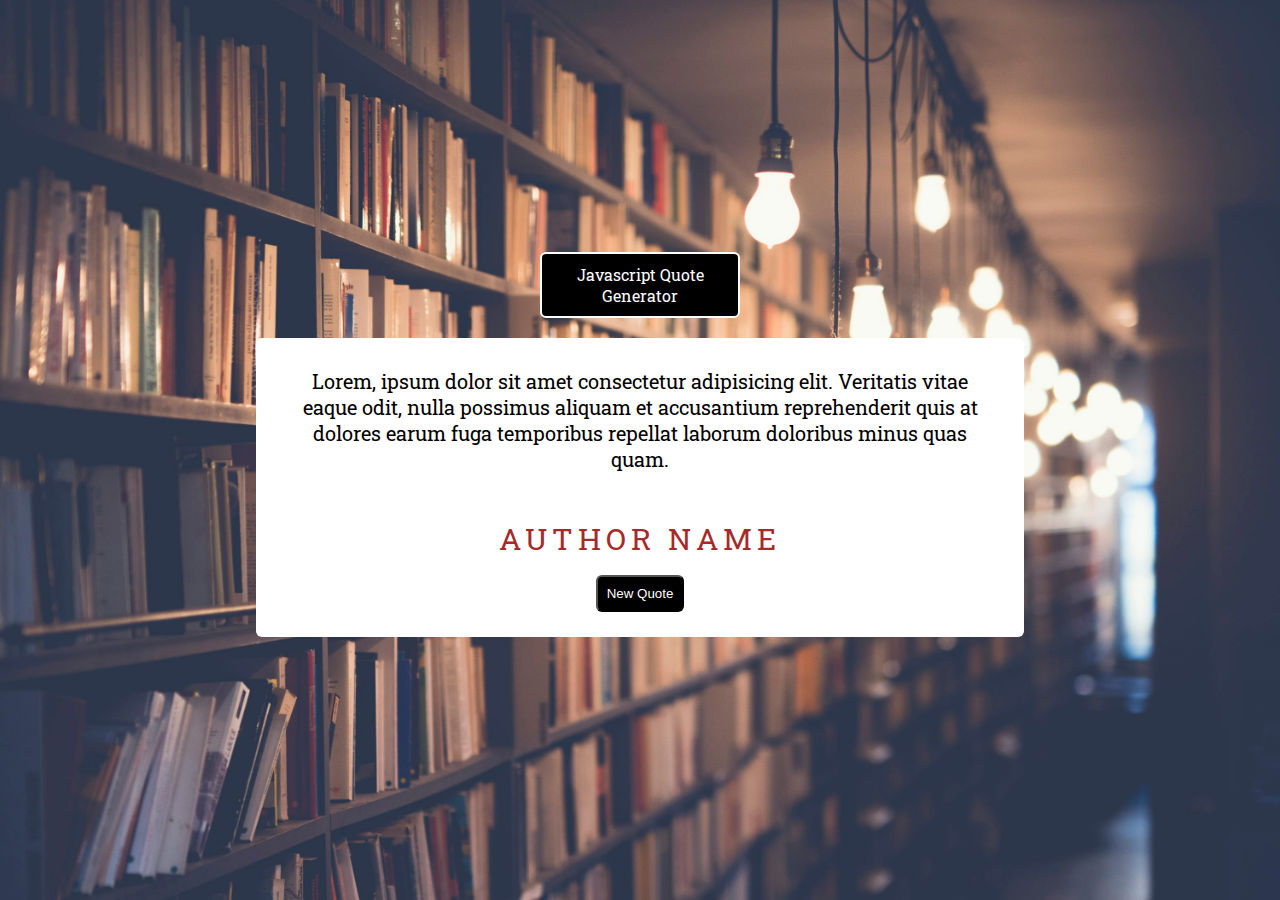
<file: project-1/index.html>
<!DOCTYPE html>
<html lang="en">

<head>
    <meta charset="UTF-8">
    <meta name="viewport" content="width=device-width, initial-scale=1.0">
    <title>Quote generator</title>
    <link rel="preconnect" href="https://fonts.googleapis.com">
    <link rel="preconnect" href="https://fonts.gstatic.com" crossorigin>
    <link
        href="https://fonts.googleapis.com/css2?family=Orbitron:wght@400..900&family=Roboto+Slab:wght@100..900&display=swap"
        rel="stylesheet">
    <style>
        body {
            background-image: url('photo-1481627834876-b7833e8f5570.jpeg');
            background-repeat: no-repeat;
            background-size: cover;
            font-family: "Roboto Slab", serif;
        }

        .header {
            width: 15vw;
            background-color: black;
            color: white;
            padding: 10px 2px;
            text-align: center;
            border-radius: 6px;
            border: 2px solid white;
            margin-top: 28vh;
            margin-left: auto;
            margin-right: auto;
        }

        .main {
            display: flex;
            flex-direction: column;
            justify-content: center;
            align-items: center;
            gap: 17px;
            width: 60vw;
            background-color: white;
            margin-left: auto;
            margin-right: auto;
            margin-top: 20px;
            border-radius: 6px;
        }

        .lorem {
            text-align: center;
            padding: 30px;
            font-size: 20px;
        }

        .title {
            font-size: 30px;
            color: brown;
            letter-spacing: 5px;
        }

        .button button {
            color: white;
            background-color: black;
            padding: 9px;
            margin-bottom: 25px;
            border-radius: 6px;
        }
    </style>
</head>

<body>
    <div class="header">
        Javascript Quote Generator
    </div>
    <div class="main">
        <div class="lorem">
            Lorem, ipsum dolor sit amet consectetur adipisicing elit. Veritatis vitae eaque odit, nulla possimus aliquam
            et accusantium reprehenderit quis at dolores earum fuga temporibus repellat laborum doloribus minus quas
            quam.
        </div>
        <div class="title">
            AUTHOR NAME
        </div>
        <div class="button">
            <button>New Quote</button>
        </div>
    </div>
</body>

</html>
</file>
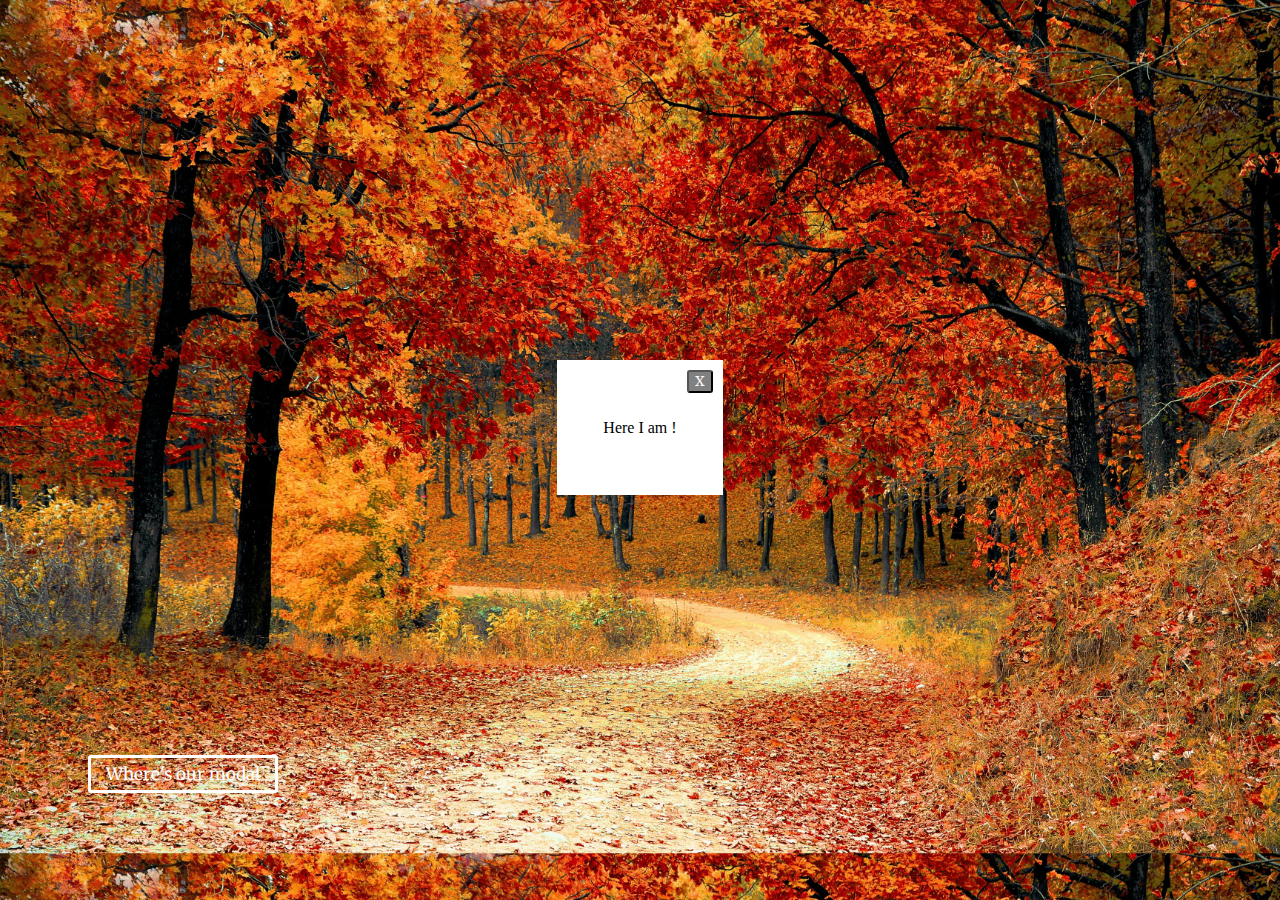
<file: project-2/index.html>
<!DOCTYPE html>
<html lang="en">

<head>
    <meta charset="UTF-8">
    <meta name="viewport" content="width=device-width, initial-scale=1.0">
    <title>Alert</title>
    <link rel="preconnect" href="https://fonts.googleapis.com">
    <link rel="preconnect" href="https://fonts.gstatic.com" crossorigin>
    <link
        href="https://fonts.googleapis.com/css2?family=Merriweather:ital,wght@0,300;0,400;0,700;0,900;1,300;1,400;1,700;1,900&family=Orbitron:wght@400..900&family=Roboto+Slab:wght@100..900&display=swap"
        rel="stylesheet">
    <style>
        body {
            background-image: url('pexels-pixabay-33109.jpg');
            background-size: cover;
            background-repeat: no repeat;
        }

        .main {
            background-color: white;
            width: 13vw;
            height: 15vh;
            display: grid;
            margin-top: 40vh;
            margin-left: auto;
            margin-right: auto;
        }

        .cancel-button {
            justify-self: end;
            margin-top: 10px;
            margin-right: 10px;
            height: 10px;
        }

        .cancel-button button:hover {
            background-color: red;
            cursor: pointer;
        }

        .cancel-button button {
            border-radius: 3px;
            background-color: gray;
            color: white;
            font-family: "Merriweather", serif;
        }

        .text {
            text-align: center;
            margin-bottom: 20px;
        }

        .footer {
            margin-top: 260px;
            margin-left: 80px;
        }

        .footer button {
            border: 3px solid white;
            padding: 5px 15px;
            font-size: 17px;
            background-color: transparent;
            color: white;
            border-radius: 3px;
            font-family: "Merriweather", serif;
            cursor: pointer;
        }
    
    </style>
</head>

<body>
    <div class="main">
        <div class="cancel-button">
            <button>X</button>

        </div>
        <div class="text">
            Here I am !

        </div>
    </div>
    <div class="footer">

        <button>Where's our modal</button>

    </div>
</body>

</html>
</file>
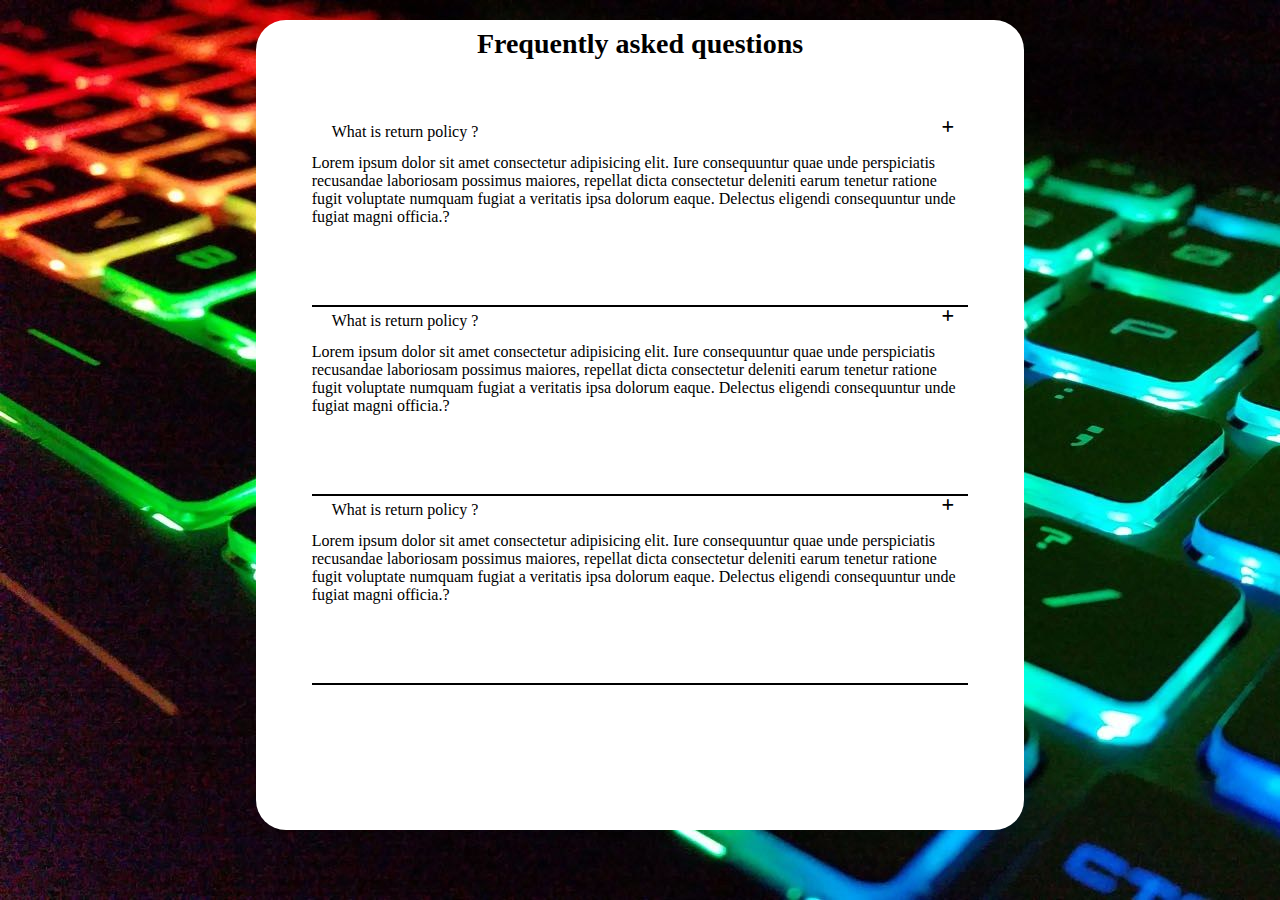
<file: project-3/index.html>
<!DOCTYPE html>
<html lang="en">

<head>
    <meta charset="UTF-8">
    <meta name="viewport" content="width=device-width, initial-scale=1.0">
    <title>Frequently asked questions</title>
    
        <link rel="stylesheet" href="https://cdnjs.cloudflare.com/ajax/libs/font-awesome/6.5.1/css/all.min.css">
        <link rel="stylesheet" href="styles.css">
</head>

<body>
    <div class="container">
        <div class="header">
            Frequently asked questions
        </div>
        <div class="main">
            <div class="items">
                <div class="upper">
                    <div class="policy">
                        What is return policy ?

                    </div>
                    <div class="button">
                        <button><i class="fa-solid fa-plus"></i></button>
                    </div>

                </div>
                <div class="lower">
                    Lorem ipsum dolor sit amet consectetur adipisicing elit. Iure consequuntur quae unde perspiciatis
                    recusandae laboriosam possimus maiores, repellat dicta consectetur deleniti earum tenetur ratione
                    fugit voluptate numquam fugiat a veritatis ipsa dolorum eaque. Delectus eligendi consequuntur unde
                    fugiat magni officia.?
                </div>
            </div>
            <div class="items">
                <div class="upper">
                    <div class="policy">
                        What is return policy ?

                    </div>
                    <div class="button">
                        <button><i class="fa-solid fa-plus"></i></button>
                    </div>

                </div>
                <div class="lower">
                    Lorem ipsum dolor sit amet consectetur adipisicing elit. Iure consequuntur quae unde perspiciatis
                    recusandae laboriosam possimus maiores, repellat dicta consectetur deleniti earum tenetur ratione
                    fugit voluptate numquam fugiat a veritatis ipsa dolorum eaque. Delectus eligendi consequuntur unde
                    fugiat magni officia.?
                </div>
            </div>
            <div class="items">
                <div class="upper">
                    <div class="policy">
                        What is return policy ?

                    </div>
                    <div class="button">
                        <button><i class="fa-solid fa-plus"></i></button>
                    </div>

                </div>
                <div class="lower">
                    Lorem ipsum dolor sit amet consectetur adipisicing elit. Iure consequuntur quae unde perspiciatis
                    recusandae laboriosam possimus maiores, repellat dicta consectetur deleniti earum tenetur ratione
                    fugit voluptate numquam fugiat a veritatis ipsa dolorum eaque. Delectus eligendi consequuntur unde
                    fugiat magni officia.?
                </div>
            </div>

        </div>
    </div>
</body>

</html>
</file>
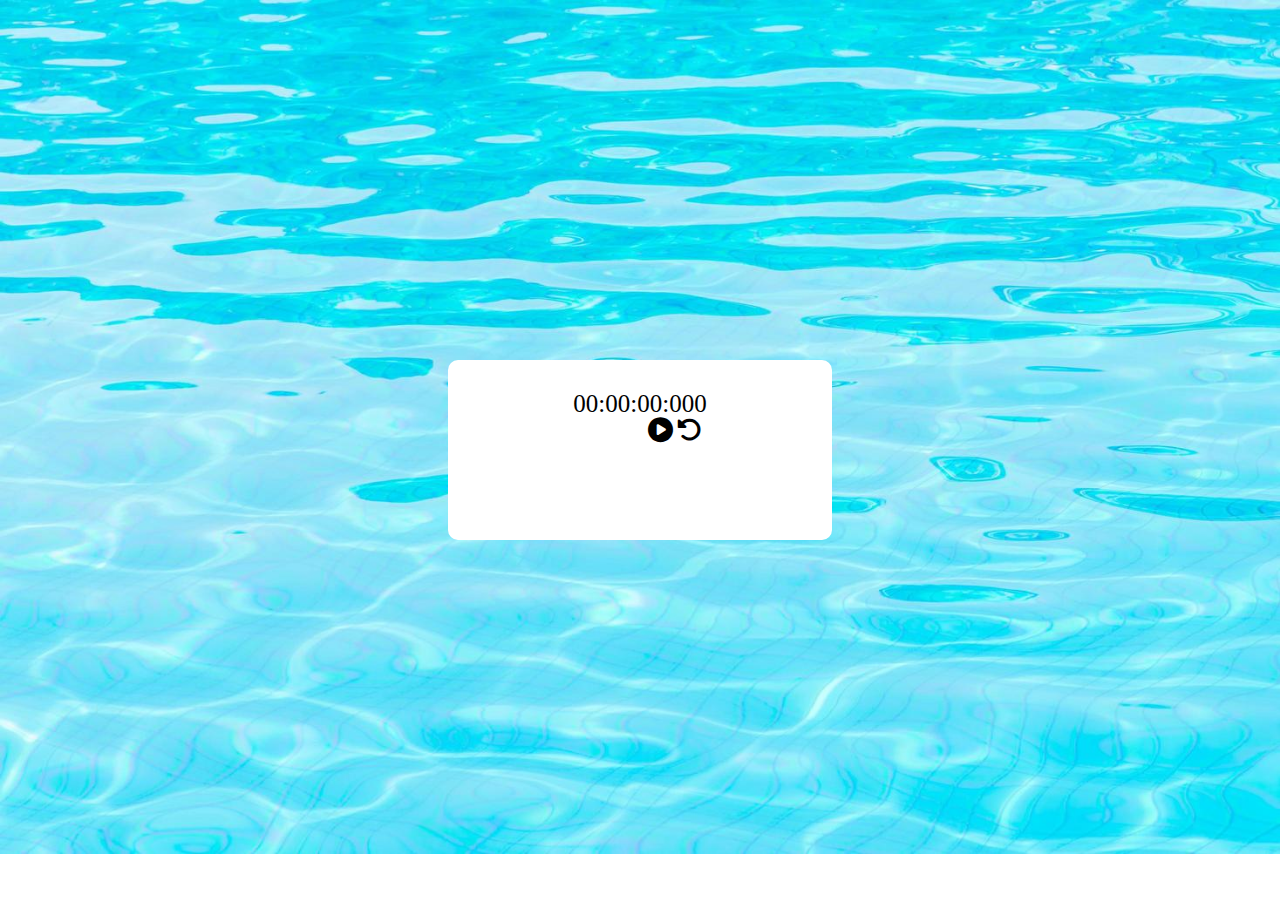
<file: project-4/index.html>
<!DOCTYPE html>
<html lang="en">
<head>
    <meta charset="UTF-8">
    <meta name="viewport" content="width=device-width, initial-scale=1.0">
    <title>Stop Watch</title>
        <link rel="stylesheet" href="https://cdnjs.cloudflare.com/ajax/libs/font-awesome/6.5.1/css/all.min.css">
        <link rel="stylesheet" href="styles.css">
</head>
<body>
    <div class="container">
        <div class="screen">
            00:00:00:000

        </div>
        <div class="buttons">
            <button class="first"><i class="fa-solid fa-circle-play"></i></button>
            <button><i class="fa-solid fa-rotate-left"></i></button>

        </div>

    </div>
</body>
</html>
</file>
<file: project-3/styles.css>
body {
    background-image: url('5-52330_keyboard-wallpapers-msi-keyboard.jpg');
    
}

.container {
    height: 90vh;
    width: 60vw;
    background-color: white;
    margin: auto;
    margin-top: 20px;
    border-radius: 30px;
}

.header {
    text-align: center;
    font-size: 28px;
    font-weight: 600;
    padding: 8px;
}

.main {
    
    height: 70%;
    width: 95%;
    margin: auto;
    margin-top: 50px;
    border-radius: 30px;
}

.items {
   
    width: 90%;
    height: 33%;
    margin: auto;
    border-top: none;
    border-right: none;
    border-left: none;
    border-bottom: 2px solid black;
    
}

.upper {
    display: flex;
    justify-content: space-between;

}
.upper .policy{
    padding: 5px;
    margin-left: 15px;
}
.button button{
    margin-right: 8px;
    background-color: white;
    border: white;

    
}
.button button:hover{
    cursor: pointer;
}
.lower{
    margin-top: 8px;
}
</file>
<file: project-4/styles.css>
body{
    background-image:url('pool-water-background-free-photo.jpg');
    background-repeat: no-repeat;
    background-size: cover;
}
.container{
    background: white;
    height: 20vh;
    width: 30vw;
    border-radius: 10px;
    margin:auto;
    margin-top: 40vh;
}
.screen{
    font-size: 25px;
    text-align: center;
    padding-top: 30px;
}

.buttons button{
    background-color: white;
    border: white;
    padding: 0px;
    cursor:pointer;
    
  
}
.buttons .first{
    margin-left: 200px;
}
.buttons i{
    font-size: 25px;
}
</file>
